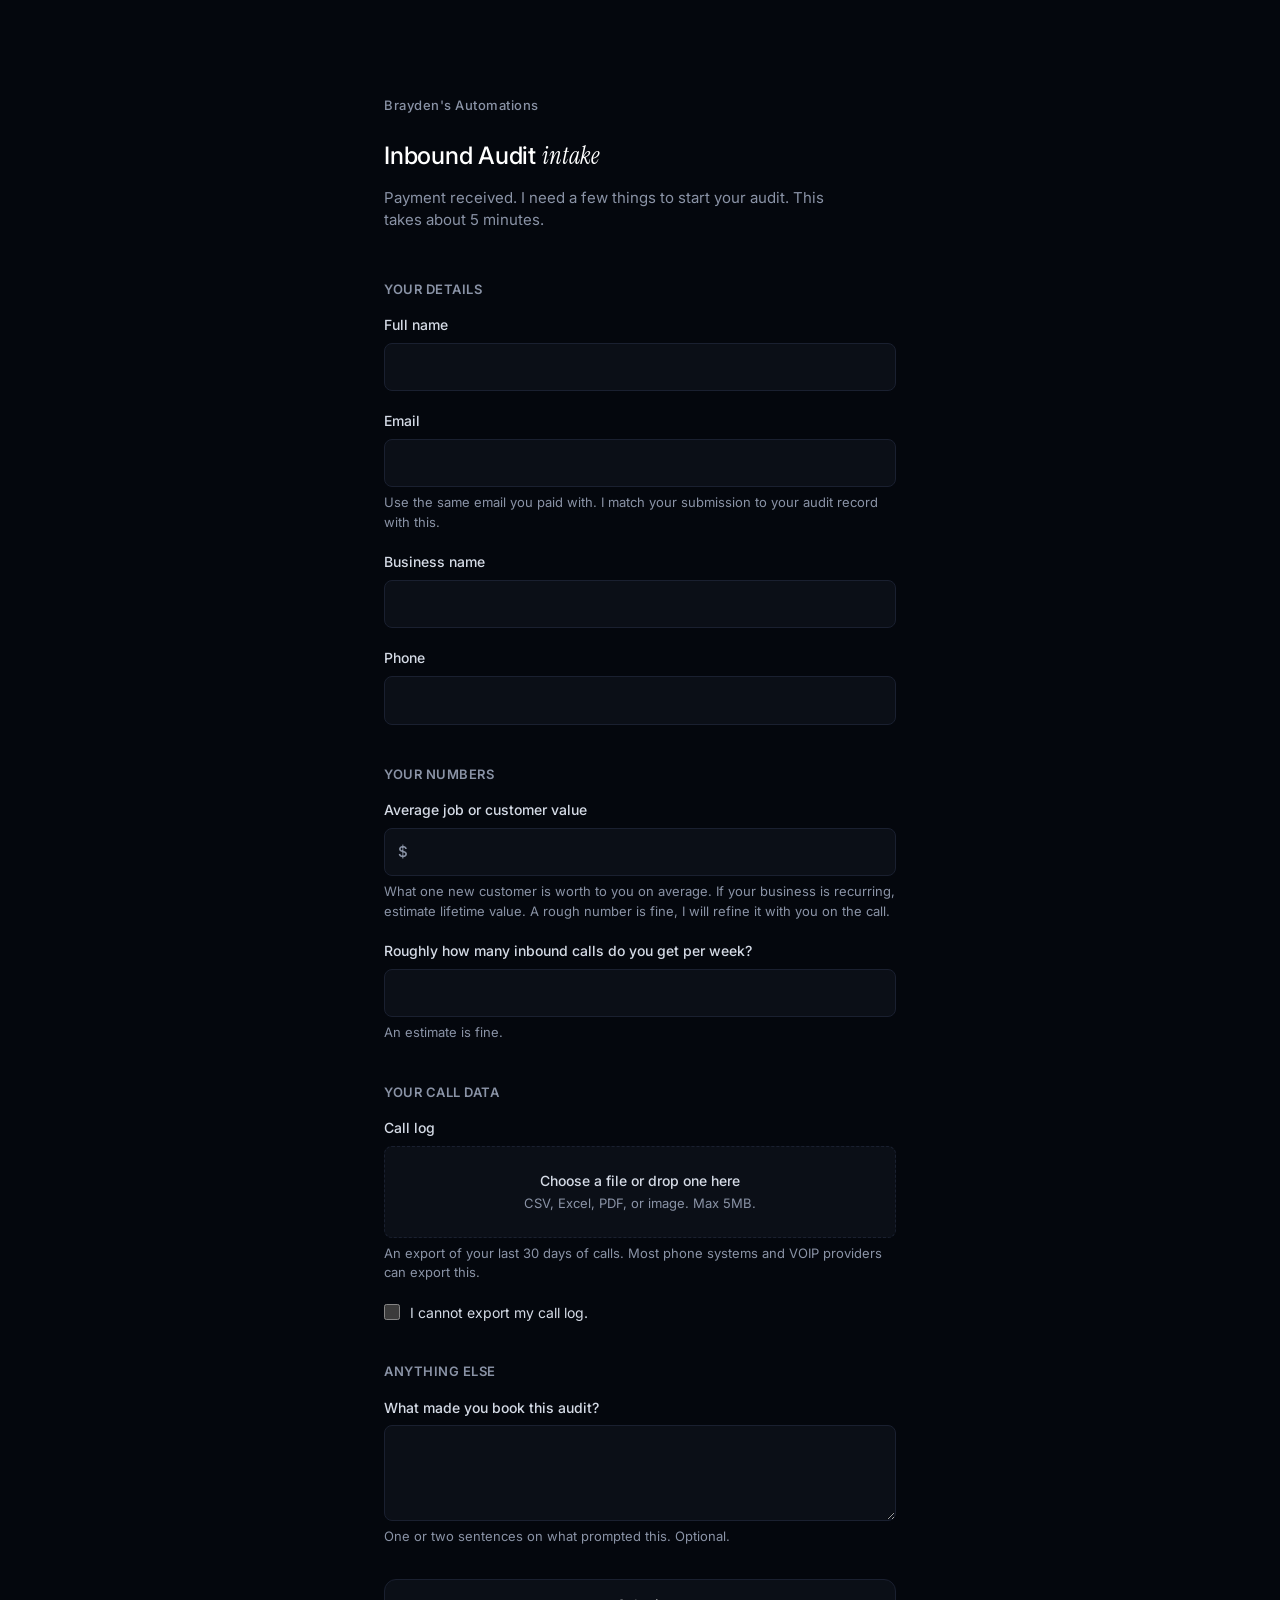
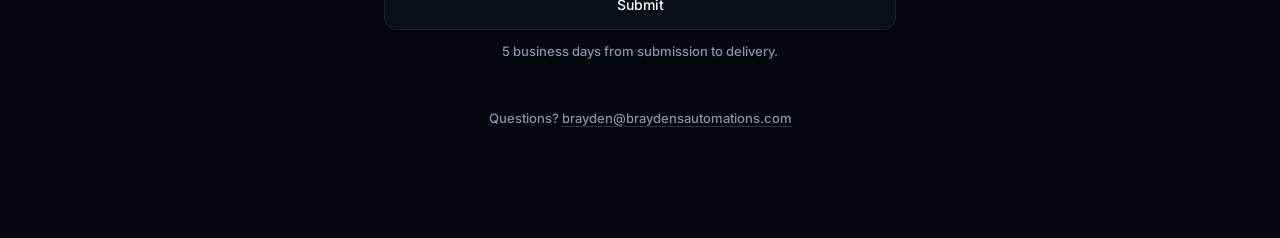
<file: index.html>
<!doctype html>
<html lang="en">
<head>
  <meta charset="utf-8">
  <meta name="viewport" content="width=device-width, initial-scale=1">
  <meta name="robots" content="noindex">
  <title>Inbound Audit intake</title>
  <link rel="preconnect" href="https://fonts.googleapis.com">
  <link rel="preconnect" href="https://fonts.gstatic.com" crossorigin>
  <link href="https://fonts.googleapis.com/css2?family=Inter:wght@500;600&family=Instrument+Serif:ital@1&display=swap" rel="stylesheet">
  <link rel="stylesheet" href="styles.css?v=4">
</head>
<body>
  <main class="shell">
    <header class="head">
      <p class="brand">Brayden's Automations</p>
      <h1>Inbound Audit <span class="accent-serif">intake</span></h1>
      <p class="lede">Payment received. I need a few things to start your audit. This takes about 5 minutes.</p>
    </header>

    <form id="intake" novalidate>
      <section class="group" aria-labelledby="sec-details">
        <h2 id="sec-details">Your details</h2>

        <div class="field">
          <label for="full_name">Full name</label>
          <input id="full_name" name="full_name" type="text" autocomplete="name" required>
          <p class="error" data-error-for="full_name"></p>
        </div>

        <div class="field">
          <label for="email">Email</label>
          <input id="email" name="email" type="email" autocomplete="email" required>
          <p class="help">Use the same email you paid with. I match your submission to your audit record with this.</p>
          <p class="error" data-error-for="email"></p>
        </div>

        <div class="field">
          <label for="business_name">Business name</label>
          <input id="business_name" name="business_name" type="text" autocomplete="organization" required>
          <p class="error" data-error-for="business_name"></p>
        </div>

        <div class="field">
          <label for="phone">Phone</label>
          <input id="phone" name="phone" type="tel" autocomplete="tel" required>
          <p class="error" data-error-for="phone"></p>
        </div>
      </section>

      <section class="group" aria-labelledby="sec-numbers">
        <h2 id="sec-numbers">Your numbers</h2>

        <div class="field">
          <label for="avg_job_value">Average job or customer value</label>
          <div class="prefix-input">
            <span class="prefix" aria-hidden="true">$</span>
            <input id="avg_job_value" name="avg_job_value" type="number" inputmode="decimal" min="0" step="any" required>
          </div>
          <p class="help">What one new customer is worth to you on average. If your business is recurring, estimate lifetime value. A rough number is fine, I will refine it with you on the call.</p>
          <p class="error" data-error-for="avg_job_value"></p>
        </div>

        <div class="field">
          <label for="calls_per_week">Roughly how many inbound calls do you get per week?</label>
          <input id="calls_per_week" name="calls_per_week" type="number" inputmode="numeric" min="0" step="1" required>
          <p class="help">An estimate is fine.</p>
          <p class="error" data-error-for="calls_per_week"></p>
        </div>
      </section>

      <section class="group" aria-labelledby="sec-calls">
        <h2 id="sec-calls">Your call data</h2>

        <div class="field" id="upload_field">
          <span class="field-label">Call log</span>
          <label class="dropzone" for="call_log">
            <input id="call_log" name="call_log" type="file" accept=".csv,.xls,.xlsx,.pdf,.png,.jpg,.jpeg,image/*,application/pdf,text/csv,application/vnd.ms-excel,application/vnd.openxmlformats-officedocument.spreadsheetml.sheet">
            <span class="dropzone-text">
              <span class="dropzone-primary">Choose a file or drop one here</span>
              <span class="dropzone-secondary">CSV, Excel, PDF, or image. Max 5MB.</span>
            </span>
          </label>
          <p class="help">An export of your last 30 days of calls. Most phone systems and VOIP providers can export this.</p>
          <p class="file-meta" id="file_meta" hidden></p>
          <p class="error" data-error-for="call_log"></p>
        </div>

        <div class="field check">
          <label class="checkbox">
            <input id="no_export" name="no_export" type="checkbox">
            <span>I cannot export my call log.</span>
          </label>
        </div>

        <div class="field" id="setup_field" hidden>
          <label for="phone_setup_description">Describe your phone setup</label>
          <textarea id="phone_setup_description" name="phone_setup_description" rows="4"></textarea>
          <p class="help">Who answers, what hours, what happens to after-hours calls.</p>
          <p class="error" data-error-for="phone_setup_description"></p>
        </div>
      </section>

      <section class="group" aria-labelledby="sec-else">
        <h2 id="sec-else">Anything else</h2>

        <div class="field">
          <label for="booking_reason">What made you book this audit?</label>
          <textarea id="booking_reason" name="booking_reason" rows="3"></textarea>
          <p class="help">One or two sentences on what prompted this. Optional.</p>
        </div>
      </section>

      <div class="submit-row">
        <button type="submit" id="submit_btn">Submit</button>
        <p class="submit-note">5 business days from submission to delivery.</p>
      </div>
    </form>

    <section id="success" class="state" hidden aria-live="polite">
      <h2>Received.</h2>
      <p>Your audit will be ready within 5 business days. You get a written report and a 30-minute call to walk through it.</p>
      <p>If anything changes, reply to the receipt email.</p>
    </section>

    <section id="failure" class="state state-error" hidden aria-live="assertive">
      <h2>Submission did not go through.</h2>
      <p>Email <a href="mailto:brayden@braydensautomations.com">brayden@braydensautomations.com</a> and your audit will still be handled. Your input is kept below in case you want to retry.</p>
      <button type="button" id="retry_btn" class="button-ghost">Try again</button>
    </section>

    <footer class="foot">
      <p>Questions? <a href="mailto:brayden@braydensautomations.com">brayden@braydensautomations.com</a></p>
    </footer>
  </main>

  <script src="app.js"></script>
</body>
</html>
</file>
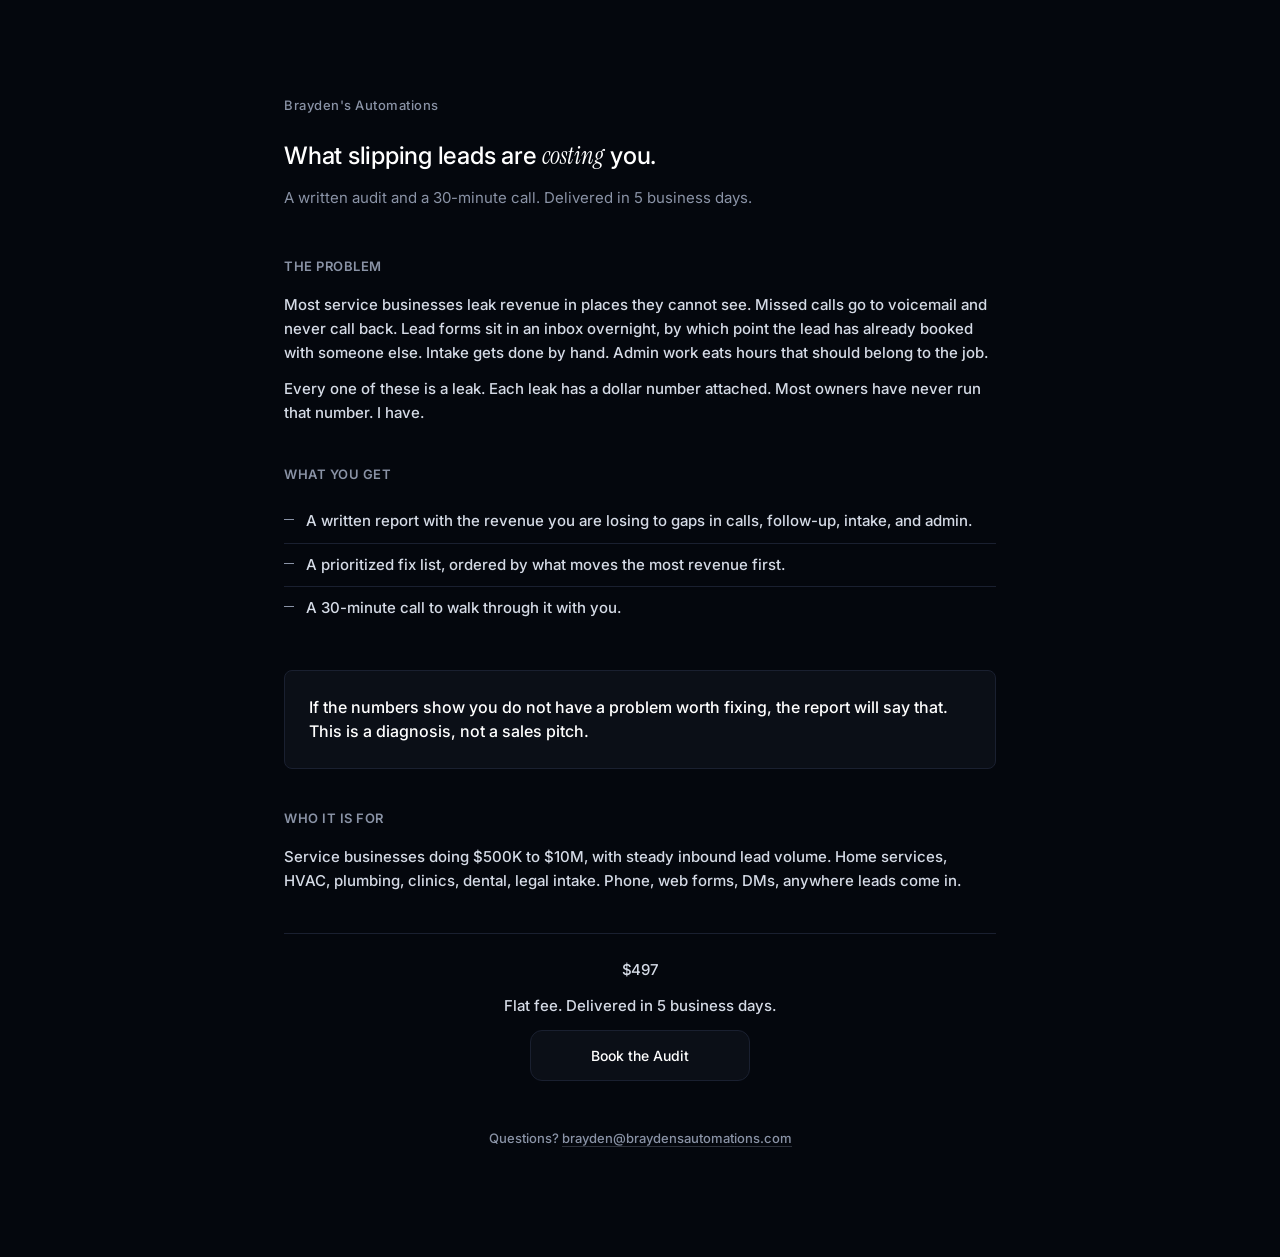
<file: sales/index.html>
<!doctype html>
<html lang="en">
<head>
  <meta charset="utf-8">
  <meta name="viewport" content="width=device-width, initial-scale=1">
  <title>Inbound Audit | Brayden's Automations</title>
  <meta name="description" content="A paid written audit of where your business is leaking revenue. Missed calls, slow follow-up, manual intake, admin drag. Delivered in 5 business days, with a 30-minute walkthrough call.">
  <link rel="preconnect" href="https://fonts.googleapis.com">
  <link rel="preconnect" href="https://fonts.gstatic.com" crossorigin>
  <link href="https://fonts.googleapis.com/css2?family=Inter:wght@500;600&family=Instrument+Serif:ital@1&display=swap" rel="stylesheet">
  <link rel="stylesheet" href="styles.css?v=4">
</head>
<body>
  <main class="shell">
    <header class="head">
      <p class="brand">Brayden's Automations</p>
      <h1>What slipping leads are <span class="accent-serif">costing</span> you.</h1>
      <p class="lede">A written audit and a 30-minute call. Delivered in 5 business days.</p>
    </header>

    <section class="group">
      <h2>The problem</h2>
      <p>Most service businesses leak revenue in places they cannot see. Missed calls go to voicemail and never call back. Lead forms sit in an inbox overnight, by which point the lead has already booked with someone else. Intake gets done by hand. Admin work eats hours that should belong to the job.</p>
      <p>Every one of these is a leak. Each leak has a dollar number attached. Most owners have never run that number. I have.</p>
    </section>

    <section class="group">
      <h2>What you get</h2>
      <ul class="checklist">
        <li>A written report with the revenue you are losing to gaps in calls, follow-up, intake, and admin.</li>
        <li>A prioritized fix list, ordered by what moves the most revenue first.</li>
        <li>A 30-minute call to walk through it with you.</li>
      </ul>
    </section>

    <aside class="callout">
      <p>If the numbers show you do not have a problem worth fixing, the report will say that. This is a diagnosis, not a sales pitch.</p>
    </aside>

    <section class="group">
      <h2>Who it is for</h2>
      <p>Service businesses doing $500K to $10M, with steady inbound lead volume. Home services, HVAC, plumbing, clinics, dental, legal intake. Phone, web forms, DMs, anywhere leads come in.</p>
    </section>

    <section class="group cta-group">
      <p class="price">$497</p>
      <p class="price-note">Flat fee. Delivered in 5 business days.</p>
      <a class="cta" href="https://buy.stripe.com/8x2fZj5Jdd2t5ba8QF5kk01">Book the Audit</a>
    </section>

    <footer class="foot">
      <p>Questions? <a href="mailto:brayden@braydensautomations.com">brayden@braydensautomations.com</a></p>
    </footer>
  </main>
</body>
</html>
</file>
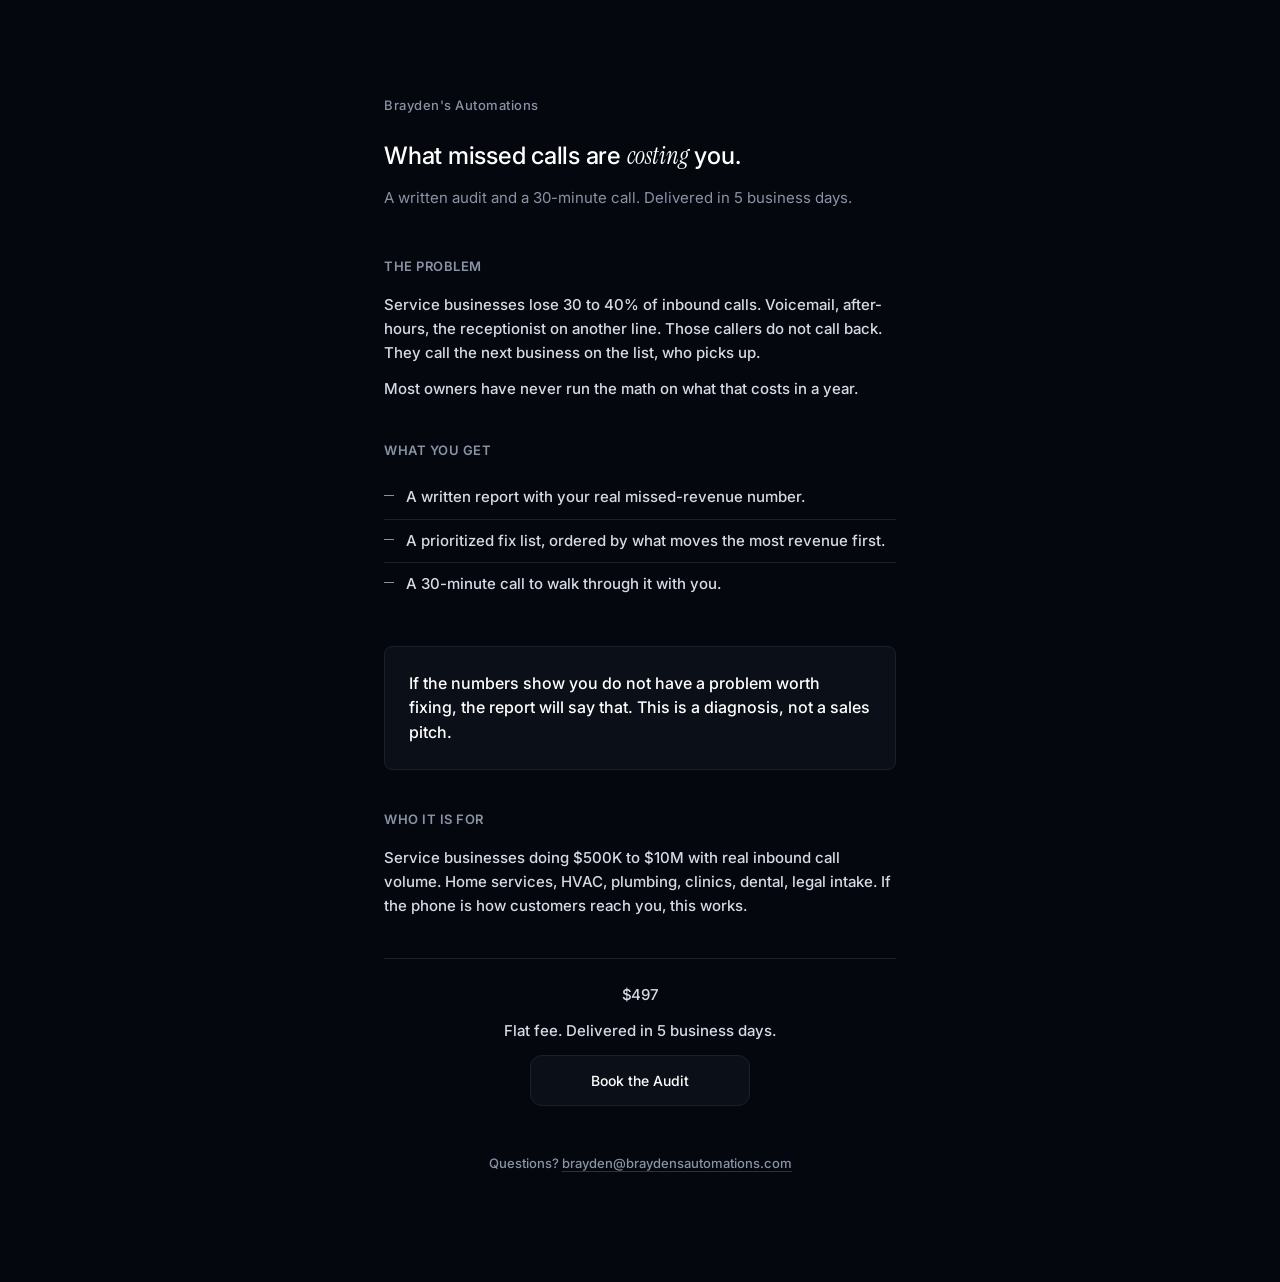
<file: audit.html>
<!doctype html>
<html lang="en">
<head>
  <meta charset="utf-8">
  <meta name="viewport" content="width=device-width, initial-scale=1">
  <title>Inbound Audit | Brayden's Automations</title>
  <meta name="description" content="A paid written audit of what missed calls cost your business. Delivered in 5 business days, with a 30-minute walkthrough call.">
  <link rel="preconnect" href="https://fonts.googleapis.com">
  <link rel="preconnect" href="https://fonts.gstatic.com" crossorigin>
  <link href="https://fonts.googleapis.com/css2?family=Inter:wght@500;600&family=Instrument+Serif:ital@1&display=swap" rel="stylesheet">
  <link rel="stylesheet" href="styles.css?v=4">
</head>
<body>
  <main class="shell">
    <header class="head">
      <p class="brand">Brayden's Automations</p>
      <h1>What missed calls are <span class="accent-serif">costing</span> you.</h1>
      <p class="lede">A written audit and a 30-minute call. Delivered in 5 business days.</p>
    </header>

    <section class="group">
      <h2>The problem</h2>
      <p>Service businesses lose 30 to 40% of inbound calls. Voicemail, after-hours, the receptionist on another line. Those callers do not call back. They call the next business on the list, who picks up.</p>
      <p>Most owners have never run the math on what that costs in a year.</p>
    </section>

    <section class="group">
      <h2>What you get</h2>
      <ul class="checklist">
        <li>A written report with your real missed-revenue number.</li>
        <li>A prioritized fix list, ordered by what moves the most revenue first.</li>
        <li>A 30-minute call to walk through it with you.</li>
      </ul>
    </section>

    <aside class="callout">
      <p>If the numbers show you do not have a problem worth fixing, the report will say that. This is a diagnosis, not a sales pitch.</p>
    </aside>

    <section class="group">
      <h2>Who it is for</h2>
      <p>Service businesses doing $500K to $10M with real inbound call volume. Home services, HVAC, plumbing, clinics, dental, legal intake. If the phone is how customers reach you, this works.</p>
    </section>

    <section class="group cta-group">
      <p class="price">$497</p>
      <p class="price-note">Flat fee. Delivered in 5 business days.</p>
      <a class="cta" href="https://buy.stripe.com/8x2fZj5Jdd2t5ba8QF5kk01">Book the Audit</a>
    </section>

    <footer class="foot">
      <p>Questions? <a href="mailto:brayden@braydensautomations.com">brayden@braydensautomations.com</a></p>
    </footer>
  </main>
</body>
</html>
</file>
<file: styles.css>
/* ---------- Tokens (single dark theme) ---------- */

:root {
  --bg: #04070D;
  --surface: #0B0F17;
  --surface-hover: #11161F;
  --text: #FFFFFF;
  --text-secondary: #D5DBE6;
  --text-muted: #8A93A6;
  --border: #1A2030;
  --border-strong: #242C40;
  --accent: #D5DBE6;
  --error: #E5705B;
}

/* ---------- Reset ---------- */

*, *::before, *::after { box-sizing: border-box; }

html, body {
  margin: 0;
  padding: 0;
  background: var(--bg);
  color: var(--text-secondary);
  font-family: "Inter", -apple-system, BlinkMacSystemFont, "Segoe UI", Roboto, Helvetica, Arial, sans-serif;
  font-size: 15px;
  font-weight: 500;
  line-height: 1.5;
  -webkit-font-smoothing: antialiased;
  -moz-osx-font-smoothing: grayscale;
}

html { color-scheme: dark; }

a {
  color: var(--accent);
  text-decoration: none;
  border-bottom: 1px solid color-mix(in srgb, var(--accent) 30%, transparent);
  transition: color 140ms ease, border-color 140ms ease;
}
a:hover { color: var(--text); border-bottom-color: var(--text); }
a:focus-visible {
  outline: none;
  color: var(--text);
  border-bottom-color: var(--text);
  box-shadow: 0 0 0 3px color-mix(in srgb, var(--accent) 18%, transparent);
  border-radius: 2px;
}

/* ---------- Layout ---------- */

.shell {
  max-width: 560px;
  margin: 0 auto;
  padding: 48px 24px 48px;
}

@media (min-width: 720px) {
  .shell { padding-top: 96px; padding-bottom: 96px; }
}

/* ---------- Header ---------- */

.head { margin-bottom: 48px; }

.brand {
  margin: 0 0 24px;
  font-size: 13px;
  font-weight: 500;
  letter-spacing: 0.04em;
  color: var(--text-muted);
}

h1 {
  margin: 0 0 16px;
  font-size: 24px;
  font-weight: 500;
  line-height: 1.3;
  letter-spacing: -0.01em;
  color: var(--text);
}

.accent-serif {
  font-family: "Instrument Serif", Georgia, "Times New Roman", Times, serif;
  font-style: italic;
  font-weight: 400;
  letter-spacing: 0;
  color: var(--text);
}

.lede {
  margin: 0;
  font-size: 15px;
  font-weight: 400;
  line-height: 1.5;
  color: var(--text-muted);
  max-width: 52ch;
}

/* ---------- Form sections ---------- */

form { display: block; }

.group {
  margin: 0 0 40px;
  background: transparent;
  border: 0;
  padding: 0;
}
.group:last-of-type { margin-bottom: 32px; }

.group h2 {
  margin: 0 0 16px;
  font-size: 13px;
  font-weight: 600;
  letter-spacing: 0.04em;
  text-transform: uppercase;
  color: var(--text-muted);
}

/* ---------- Fields ---------- */

.field { margin: 0 0 20px; }
.field:last-child { margin-bottom: 0; }

label,
.field-label {
  display: block;
  font-size: 14px;
  font-weight: 500;
  line-height: 1.4;
  color: var(--text-secondary);
  margin-bottom: 8px;
}

.help {
  margin: 6px 0 0;
  font-size: 13px;
  font-weight: 400;
  line-height: 1.5;
  color: var(--text-muted);
}

/* ---------- Inputs ---------- */

input[type="text"],
input[type="email"],
input[type="tel"],
input[type="number"],
textarea {
  display: block;
  width: 100%;
  padding: 12px 14px;
  font: inherit;
  font-size: 15px;
  line-height: 1.5;
  color: var(--text);
  background: var(--surface);
  border: 1px solid var(--border);
  border-radius: 8px;
  appearance: none;
  transition: background-color 140ms ease, border-color 140ms ease, box-shadow 140ms ease;
}

input::placeholder, textarea::placeholder { color: var(--text-muted); opacity: 1; }

input[type="number"] { -moz-appearance: textfield; }
input[type="number"]::-webkit-outer-spin-button,
input[type="number"]::-webkit-inner-spin-button { -webkit-appearance: none; margin: 0; }

textarea { resize: vertical; min-height: 96px; }

input:hover, textarea:hover {
  border-color: var(--border-strong);
}

input:focus, textarea:focus {
  outline: none;
  border-color: var(--border-strong);
  box-shadow: 0 0 0 3px color-mix(in srgb, var(--accent) 12%, transparent);
}

input[aria-invalid="true"],
textarea[aria-invalid="true"] {
  border-color: var(--error);
}
input[aria-invalid="true"]:focus,
textarea[aria-invalid="true"]:focus {
  border-color: var(--error);
  box-shadow: 0 0 0 3px color-mix(in srgb, var(--error) 18%, transparent);
}

/* Prefix input ($ field) */

.prefix-input { position: relative; }
.prefix-input .prefix {
  position: absolute;
  left: 14px;
  top: 50%;
  transform: translateY(-50%);
  color: var(--text-muted);
  font-size: 15px;
  pointer-events: none;
}
.prefix-input input { padding-left: 26px; }

/* ---------- File dropzone ---------- */

.dropzone {
  position: relative;
  display: flex;
  align-items: center;
  justify-content: center;
  padding: 24px;
  background: var(--surface);
  border: 1px dashed var(--border);
  border-radius: 8px;
  text-align: center;
  cursor: pointer;
  transition: background-color 140ms ease, border-color 140ms ease, box-shadow 140ms ease;
  margin: 0;
  font-weight: 400;
}

.dropzone input[type="file"] {
  position: absolute;
  inset: 0;
  width: 100%;
  height: 100%;
  opacity: 0;
  cursor: pointer;
}

.dropzone-text { display: block; line-height: 1.4; }
.dropzone-primary {
  display: block;
  font-size: 14px;
  font-weight: 500;
  color: var(--text-secondary);
}
.dropzone-secondary {
  display: block;
  margin-top: 4px;
  font-size: 13px;
  color: var(--text-muted);
}

.dropzone:hover {
  border-color: var(--border-strong);
  background: var(--surface-hover);
}

.field:has(.dropzone input:focus-visible) .dropzone {
  border-color: var(--border-strong);
  box-shadow: 0 0 0 3px color-mix(in srgb, var(--accent) 12%, transparent);
}

.field:has(.file-meta:not([hidden])) .dropzone {
  border-style: solid;
  border-color: var(--border-strong);
  background: var(--surface-hover);
}

.field:has(.error:not(:empty)) .dropzone {
  border-color: var(--error);
}

.file-meta {
  margin: 8px 0 0;
  font-size: 13px;
  color: var(--text-muted);
}

/* ---------- Checkbox + reveal ---------- */

.check { margin-top: 12px; }
.check .checkbox {
  display: flex;
  align-items: center;
  gap: 10px;
  font-size: 14px;
  font-weight: 400;
  color: var(--text-secondary);
  cursor: pointer;
  margin-bottom: 0;
  user-select: none;
}
.check .checkbox input {
  margin: 0;
  width: 16px;
  height: 16px;
  accent-color: var(--text-secondary);
  cursor: pointer;
}

#setup_field {
  overflow: hidden;
  transition: opacity 140ms ease;
}
#setup_field[hidden] { display: none; }

/* ---------- Errors ---------- */

.error {
  margin: 6px 0 0;
  font-size: 13px;
  line-height: 1.45;
  color: var(--error);
}
.error:empty { display: none; }

/* ---------- Submit ---------- */

.submit-row {
  margin-top: 32px;
  display: flex;
  flex-direction: column;
  gap: 12px;
}

button,
button[type="submit"],
#submit_btn {
  font: inherit;
  font-size: 14px;
  font-weight: 500;
  padding: 14px 20px;
  background: #0B0F17;
  color: #FFFFFF;
  border: 1px solid #1A2030;
  border-radius: 12px;
  cursor: pointer;
  width: 100%;
  transition: background-color 140ms ease, border-color 140ms ease, color 140ms ease, box-shadow 140ms ease, opacity 140ms ease;
}
button:hover,
button[type="submit"]:hover,
#submit_btn:hover {
  background: #11161F;
  border-color: #1A2030;
  color: #FFFFFF;
}
button:focus-visible,
#submit_btn:focus-visible {
  outline: none;
  border-color: #242C40;
  box-shadow: 0 0 0 3px color-mix(in srgb, #D5DBE6 18%, transparent);
}
button:disabled,
#submit_btn:disabled { opacity: 0.55; cursor: not-allowed; }

.button-ghost {
  background: transparent;
  color: var(--text-secondary);
  border: 1px solid var(--border);
  border-radius: 8px;
}
.button-ghost:hover {
  background: transparent;
  border-color: var(--border-strong);
  color: var(--text);
}

.submit-note {
  margin: 0;
  text-align: center;
  font-size: 13px;
  color: var(--text-muted);
}

/* ---------- Success / failure states ---------- */

.state {
  background: transparent;
  border: 0;
  padding: 0;
  margin-top: 24px;
}
.state h2 {
  margin: 0 0 12px;
  font-size: 24px;
  font-weight: 500;
  line-height: 1.3;
  color: var(--text);
  letter-spacing: -0.01em;
}
.state p {
  margin: 0 0 12px;
  font-size: 15px;
  line-height: 1.5;
  color: var(--text-secondary);
}
.state p:last-of-type { margin-bottom: 0; }
.state-error button { margin-top: 24px; width: auto; min-width: 140px; }

/* ---------- Footer ---------- */

.foot {
  margin-top: 48px;
  text-align: center;
  font-size: 13px;
  color: var(--text-muted);
}
.foot a { color: var(--text-muted); border-bottom-color: color-mix(in srgb, var(--text-muted) 30%, transparent); }
.foot a:hover { color: var(--text); border-bottom-color: var(--text); }

/* ---------- Sales page additions ---------- */

.prose .group p,
.group > p {
  margin: 0 0 12px;
  font-size: 15px;
  line-height: 1.6;
  color: var(--text-secondary);
}
.group > p:last-child { margin-bottom: 0; }

.checklist {
  list-style: none;
  margin: 0;
  padding: 0;
}
.checklist li {
  position: relative;
  padding: 10px 0 10px 22px;
  font-size: 15px;
  line-height: 1.5;
  color: var(--text-secondary);
  border-bottom: 1px solid var(--border);
}
.checklist li:last-child { border-bottom: 0; }
.checklist li::before {
  content: "";
  position: absolute;
  left: 0;
  top: 19px;
  width: 10px;
  height: 1px;
  background: var(--text-muted);
}

.callout {
  margin: 40px 0;
  padding: 24px;
  background: var(--surface);
  border: 1px solid var(--border);
  border-radius: 8px;
}
.callout p {
  margin: 0;
  font-size: 16px;
  line-height: 1.55;
  color: var(--text);
}

.cta-group {
  text-align: center;
  padding-top: 24px;
  border-top: 1px solid var(--border);
}
.price {
  margin: 0 0 4px;
  font-size: 40px;
  font-weight: 500;
  line-height: 1.1;
  color: var(--text);
  letter-spacing: -0.02em;
}
.price-note {
  margin: 0 0 24px;
  font-size: 13px;
  color: var(--text-muted);
}

.cta {
  display: inline-block;
  font: inherit;
  font-size: 14px;
  font-weight: 500;
  padding: 14px 32px;
  background: #0B0F17;
  color: #FFFFFF;
  border: 1px solid #1A2030;
  border-radius: 12px;
  text-decoration: none;
  min-width: 220px;
  transition: background-color 140ms ease, border-color 140ms ease;
}
.cta:hover {
  background: #11161F;
  border: 1px solid #242C40;
  color: #FFFFFF;
}
.cta:focus-visible {
  outline: none;
  border: 1px solid #242C40;
  box-shadow: 0 0 0 3px color-mix(in srgb, #D5DBE6 18%, transparent);
}

/* ---------- Motion ---------- */

@media (prefers-reduced-motion: reduce) {
  *, *::before, *::after {
    transition-duration: 0ms !important;
    animation-duration: 0ms !important;
  }
}
</file>
<file: sales/styles.css>
/* ---------- Tokens (single dark theme) ---------- */

:root {
  --bg: #04070D;
  --surface: #0B0F17;
  --surface-hover: #11161F;
  --text: #FFFFFF;
  --text-secondary: #D5DBE6;
  --text-muted: #8A93A6;
  --border: #1A2030;
  --border-strong: #242C40;
  --accent: #D5DBE6;
  --error: #E5705B;
}

/* ---------- Reset ---------- */

*, *::before, *::after { box-sizing: border-box; }

html, body {
  margin: 0;
  padding: 0;
  background: var(--bg);
  color: var(--text-secondary);
  font-family: "Inter", -apple-system, BlinkMacSystemFont, "Segoe UI", Roboto, Helvetica, Arial, sans-serif;
  font-size: 15px;
  font-weight: 500;
  line-height: 1.5;
  -webkit-font-smoothing: antialiased;
  -moz-osx-font-smoothing: grayscale;
}

html { color-scheme: dark; }

a {
  color: var(--accent);
  text-decoration: none;
  border-bottom: 1px solid color-mix(in srgb, var(--accent) 30%, transparent);
  transition: color 140ms ease, border-color 140ms ease;
}
a:hover { color: var(--text); border-bottom-color: var(--text); }
a:focus-visible {
  outline: none;
  color: var(--text);
  border-bottom-color: var(--text);
  box-shadow: 0 0 0 3px color-mix(in srgb, var(--accent) 18%, transparent);
  border-radius: 2px;
}

/* ---------- Layout ---------- */

.shell {
  max-width: 760px;
  margin: 0 auto;
  padding: 48px 24px 48px;
}

@media (min-width: 720px) {
  .shell { padding-top: 96px; padding-bottom: 96px; }
}

/* ---------- Header ---------- */

.head { margin-bottom: 48px; }

.brand {
  margin: 0 0 24px;
  font-size: 13px;
  font-weight: 500;
  letter-spacing: 0.04em;
  color: var(--text-muted);
}

h1 {
  margin: 0 0 16px;
  font-size: 24px;
  font-weight: 500;
  line-height: 1.3;
  letter-spacing: -0.01em;
  color: var(--text);
}

.accent-serif {
  font-family: "Instrument Serif", Georgia, "Times New Roman", Times, serif;
  font-style: italic;
  font-weight: 400;
  letter-spacing: 0;
  color: var(--text);
}

.lede {
  margin: 0;
  font-size: 15px;
  font-weight: 400;
  line-height: 1.5;
  color: var(--text-muted);
  max-width: 52ch;
}

/* ---------- Form sections ---------- */

form { display: block; }

.group {
  margin: 0 0 40px;
  background: transparent;
  border: 0;
  padding: 0;
}
.group:last-of-type { margin-bottom: 32px; }

.group h2 {
  margin: 0 0 16px;
  font-size: 13px;
  font-weight: 600;
  letter-spacing: 0.04em;
  text-transform: uppercase;
  color: var(--text-muted);
}

/* ---------- Fields ---------- */

.field { margin: 0 0 20px; }
.field:last-child { margin-bottom: 0; }

label,
.field-label {
  display: block;
  font-size: 14px;
  font-weight: 500;
  line-height: 1.4;
  color: var(--text-secondary);
  margin-bottom: 8px;
}

.help {
  margin: 6px 0 0;
  font-size: 13px;
  font-weight: 400;
  line-height: 1.5;
  color: var(--text-muted);
}

/* ---------- Inputs ---------- */

input[type="text"],
input[type="email"],
input[type="tel"],
input[type="number"],
textarea {
  display: block;
  width: 100%;
  padding: 12px 14px;
  font: inherit;
  font-size: 15px;
  line-height: 1.5;
  color: var(--text);
  background: var(--surface);
  border: 1px solid var(--border);
  border-radius: 8px;
  appearance: none;
  transition: background-color 140ms ease, border-color 140ms ease, box-shadow 140ms ease;
}

input::placeholder, textarea::placeholder { color: var(--text-muted); opacity: 1; }

input[type="number"] { -moz-appearance: textfield; }
input[type="number"]::-webkit-outer-spin-button,
input[type="number"]::-webkit-inner-spin-button { -webkit-appearance: none; margin: 0; }

textarea { resize: vertical; min-height: 96px; }

input:hover, textarea:hover {
  border-color: var(--border-strong);
}

input:focus, textarea:focus {
  outline: none;
  border-color: var(--border-strong);
  box-shadow: 0 0 0 3px color-mix(in srgb, var(--accent) 12%, transparent);
}

input[aria-invalid="true"],
textarea[aria-invalid="true"] {
  border-color: var(--error);
}
input[aria-invalid="true"]:focus,
textarea[aria-invalid="true"]:focus {
  border-color: var(--error);
  box-shadow: 0 0 0 3px color-mix(in srgb, var(--error) 18%, transparent);
}

/* Prefix input ($ field) */

.prefix-input { position: relative; }
.prefix-input .prefix {
  position: absolute;
  left: 14px;
  top: 50%;
  transform: translateY(-50%);
  color: var(--text-muted);
  font-size: 15px;
  pointer-events: none;
}
.prefix-input input { padding-left: 26px; }

/* ---------- File dropzone ---------- */

.dropzone {
  position: relative;
  display: flex;
  align-items: center;
  justify-content: center;
  padding: 24px;
  background: var(--surface);
  border: 1px dashed var(--border);
  border-radius: 8px;
  text-align: center;
  cursor: pointer;
  transition: background-color 140ms ease, border-color 140ms ease, box-shadow 140ms ease;
  margin: 0;
  font-weight: 400;
}

.dropzone input[type="file"] {
  position: absolute;
  inset: 0;
  width: 100%;
  height: 100%;
  opacity: 0;
  cursor: pointer;
}

.dropzone-text { display: block; line-height: 1.4; }
.dropzone-primary {
  display: block;
  font-size: 14px;
  font-weight: 500;
  color: var(--text-secondary);
}
.dropzone-secondary {
  display: block;
  margin-top: 4px;
  font-size: 13px;
  color: var(--text-muted);
}

.dropzone:hover {
  border-color: var(--border-strong);
  background: var(--surface-hover);
}

.field:has(.dropzone input:focus-visible) .dropzone {
  border-color: var(--border-strong);
  box-shadow: 0 0 0 3px color-mix(in srgb, var(--accent) 12%, transparent);
}

.field:has(.file-meta:not([hidden])) .dropzone {
  border-style: solid;
  border-color: var(--border-strong);
  background: var(--surface-hover);
}

.field:has(.error:not(:empty)) .dropzone {
  border-color: var(--error);
}

.file-meta {
  margin: 8px 0 0;
  font-size: 13px;
  color: var(--text-muted);
}

/* ---------- Checkbox + reveal ---------- */

.check { margin-top: 12px; }
.check .checkbox {
  display: flex;
  align-items: center;
  gap: 10px;
  font-size: 14px;
  font-weight: 400;
  color: var(--text-secondary);
  cursor: pointer;
  margin-bottom: 0;
  user-select: none;
}
.check .checkbox input {
  margin: 0;
  width: 16px;
  height: 16px;
  accent-color: var(--text-secondary);
  cursor: pointer;
}

#setup_field {
  overflow: hidden;
  transition: opacity 140ms ease;
}
#setup_field[hidden] { display: none; }

/* ---------- Errors ---------- */

.error {
  margin: 6px 0 0;
  font-size: 13px;
  line-height: 1.45;
  color: var(--error);
}
.error:empty { display: none; }

/* ---------- Submit ---------- */

.submit-row {
  margin-top: 32px;
  display: flex;
  flex-direction: column;
  gap: 12px;
}

button,
button[type="submit"],
#submit_btn {
  font: inherit;
  font-size: 14px;
  font-weight: 500;
  padding: 14px 20px;
  background: #0B0F17;
  color: #FFFFFF;
  border: 1px solid #1A2030;
  border-radius: 12px;
  cursor: pointer;
  width: 100%;
  transition: background-color 140ms ease, border-color 140ms ease, color 140ms ease, box-shadow 140ms ease, opacity 140ms ease;
}
button:hover,
button[type="submit"]:hover,
#submit_btn:hover {
  background: #11161F;
  border-color: #1A2030;
  color: #FFFFFF;
}
button:focus-visible,
#submit_btn:focus-visible {
  outline: none;
  border-color: #242C40;
  box-shadow: 0 0 0 3px color-mix(in srgb, #D5DBE6 18%, transparent);
}
button:disabled,
#submit_btn:disabled { opacity: 0.55; cursor: not-allowed; }

.button-ghost {
  background: transparent;
  color: var(--text-secondary);
  border: 1px solid var(--border);
  border-radius: 8px;
}
.button-ghost:hover {
  background: transparent;
  border-color: var(--border-strong);
  color: var(--text);
}

.submit-note {
  margin: 0;
  text-align: center;
  font-size: 13px;
  color: var(--text-muted);
}

/* ---------- Success / failure states ---------- */

.state {
  background: transparent;
  border: 0;
  padding: 0;
  margin-top: 24px;
}
.state h2 {
  margin: 0 0 12px;
  font-size: 24px;
  font-weight: 500;
  line-height: 1.3;
  color: var(--text);
  letter-spacing: -0.01em;
}
.state p {
  margin: 0 0 12px;
  font-size: 15px;
  line-height: 1.5;
  color: var(--text-secondary);
}
.state p:last-of-type { margin-bottom: 0; }
.state-error button { margin-top: 24px; width: auto; min-width: 140px; }

/* ---------- Footer ---------- */

.foot {
  margin-top: 48px;
  text-align: center;
  font-size: 13px;
  color: var(--text-muted);
}
.foot a { color: var(--text-muted); border-bottom-color: color-mix(in srgb, var(--text-muted) 30%, transparent); }
.foot a:hover { color: var(--text); border-bottom-color: var(--text); }

/* ---------- Sales page additions ---------- */

.prose .group p,
.group > p {
  margin: 0 0 12px;
  font-size: 15px;
  line-height: 1.6;
  color: var(--text-secondary);
}
.group > p:last-child { margin-bottom: 0; }

.checklist {
  list-style: none;
  margin: 0;
  padding: 0;
}
.checklist li {
  position: relative;
  padding: 10px 0 10px 22px;
  font-size: 15px;
  line-height: 1.5;
  color: var(--text-secondary);
  border-bottom: 1px solid var(--border);
}
.checklist li:last-child { border-bottom: 0; }
.checklist li::before {
  content: "";
  position: absolute;
  left: 0;
  top: 19px;
  width: 10px;
  height: 1px;
  background: var(--text-muted);
}

.callout {
  margin: 40px 0;
  padding: 24px;
  background: var(--surface);
  border: 1px solid var(--border);
  border-radius: 8px;
}
.callout p {
  margin: 0;
  font-size: 16px;
  line-height: 1.55;
  color: var(--text);
}

.cta-group {
  text-align: center;
  padding-top: 24px;
  border-top: 1px solid var(--border);
}
.price {
  margin: 0 0 4px;
  font-size: 40px;
  font-weight: 500;
  line-height: 1.1;
  color: var(--text);
  letter-spacing: -0.02em;
}
.price-note {
  margin: 0 0 24px;
  font-size: 13px;
  color: var(--text-muted);
}

.cta {
  display: inline-block;
  font: inherit;
  font-size: 14px;
  font-weight: 500;
  padding: 14px 32px;
  background: #0B0F17;
  color: #FFFFFF;
  border: 1px solid #1A2030;
  border-radius: 12px;
  text-decoration: none;
  min-width: 220px;
  transition: background-color 140ms ease, border-color 140ms ease;
}
.cta:hover {
  background: #11161F;
  border: 1px solid #242C40;
  color: #FFFFFF;
}
.cta:focus-visible {
  outline: none;
  border: 1px solid #242C40;
  box-shadow: 0 0 0 3px color-mix(in srgb, #D5DBE6 18%, transparent);
}

/* ---------- Motion ---------- */

@media (prefers-reduced-motion: reduce) {
  *, *::before, *::after {
    transition-duration: 0ms !important;
    animation-duration: 0ms !important;
  }
}
</file>
